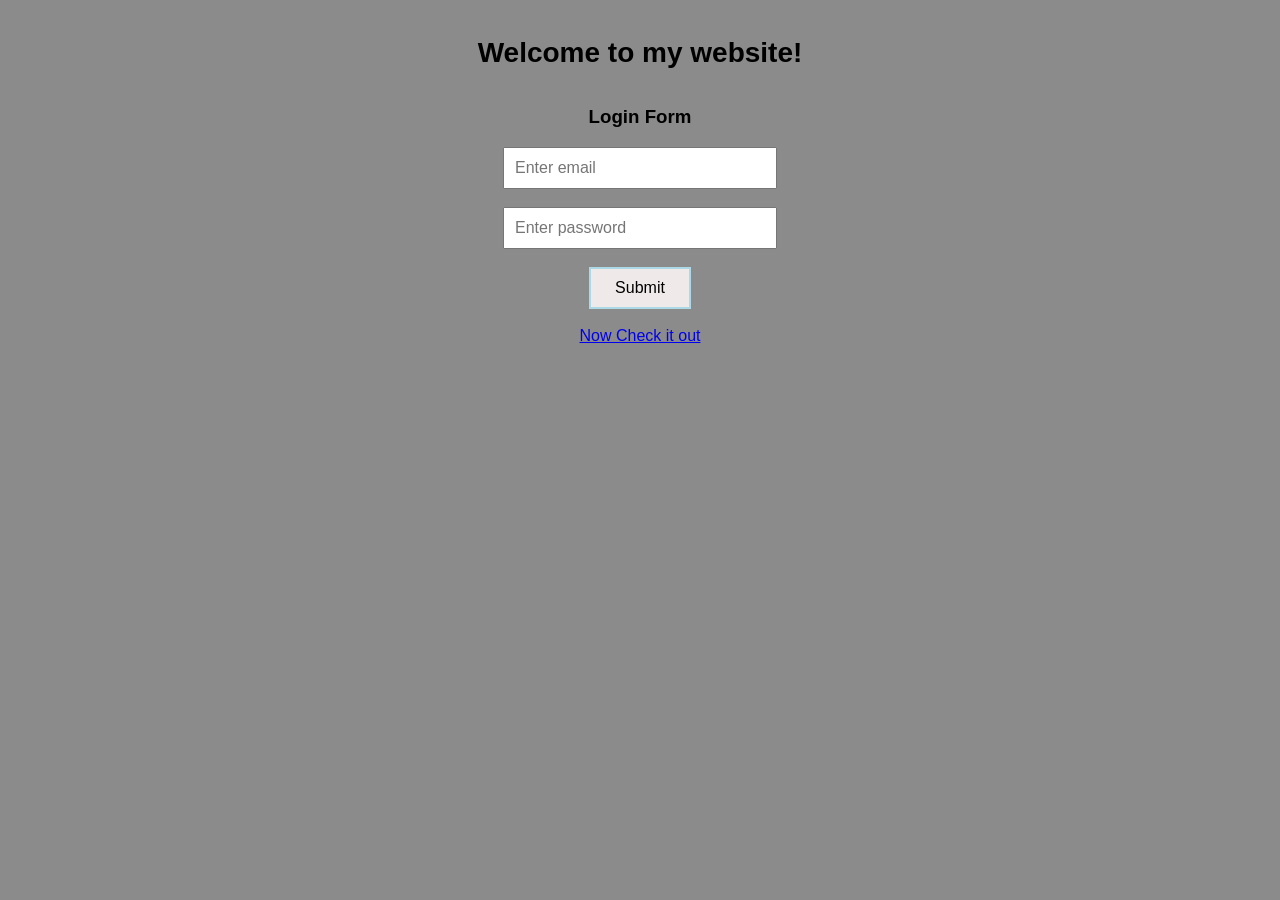
<file: index.html>
<!DOCTYPE html>
<html lang="en">
<head>
	<meta charset="UTF-8">
	<meta name="viewport" content="width=device-width, initial-scale=1.0">
	<link rel="stylesheet" href="style.css">
	<title>ShreyasPail.com</title>
</head>
<body>
	     <h4 id="demo">Welcome to my website!</h4> 
	<h3>Login Form</h3>
	<form id="loginForm">
		<input type="email" id="email" placeholder="Enter email" required>
		<br><br>
		<input type="password" id="password" placeholder="Enter password" required>
		<br><br>

		<button id="btn" type="submit">Submit</button>
		<br><br>
		<a href="home.html">Now Check it out</a>

	 <script src="script.js"></script>
</body>
</html>
</file>
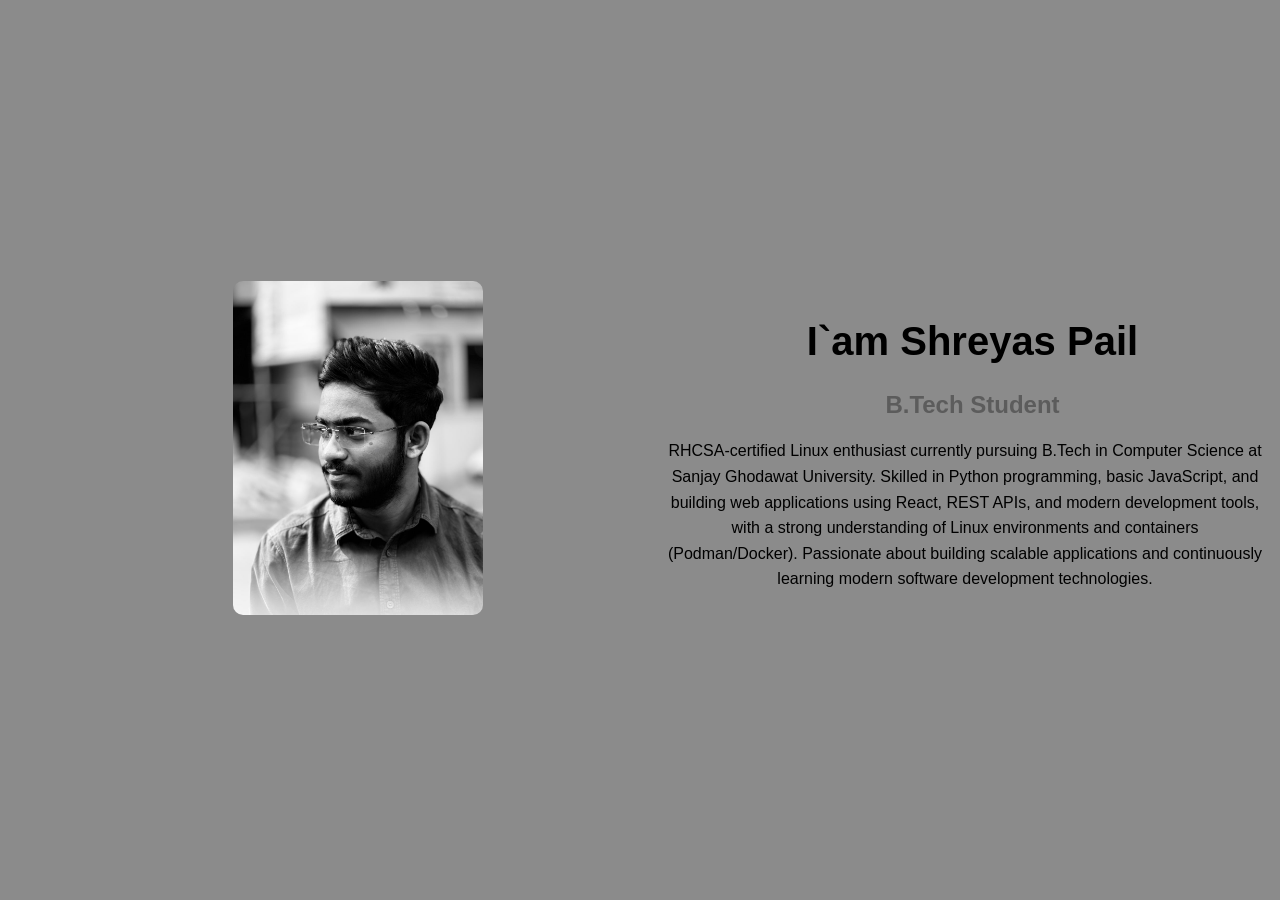
<file: home.html>
<!DOCTYPE html>         
<html lang="en">
<head>
    <meta charset="UTF-8">
    <meta name="viewport" content="width=device-width, initial-scale=1.0">
    <link rel="stylesheet" href="style.css">
    <title>Home Page</title>
</head>
<body>
   <dev class="container">
        <div class="left">
            <img src="shreephoto.jpeg" alt="My Photo">
        </div>

        <!-- Right side content -->
    <div class="right">
        <h1>I`am Shreyas Pail</h1>
        <h2>B.Tech Student</h2>

        <p>
       RHCSA-certified Linux enthusiast currently pursuing B.Tech in Computer Science at Sanjay Ghodawat
University. Skilled in Python programming, basic JavaScript, and building web applications using React,
REST APIs, and modern development tools, with a strong understanding of Linux environments and
containers (Podman/Docker). Passionate about building scalable applications and continuously learning
modern software development technologies.
        </p>

        
    </div>


    </dev>
    
</body>
</file>
<file: style.css>
body{
    background-color: lightblue;    
    text-align: center;
    margin-top: 100px;
    font-family: Arial, Helvetica, sans-serif;
} 

#btn{
    background-color: rgb(239, 233, 233);
    color: rgb(0, 0, 0);
    border: 2px solid lightblue;
    padding: 10px 24px;
    cursor: pointer;
    font-size: 16px;
}    

#btn:hover{
    background-color: rgb(239, 233, 233);
    color: black;
    border: 2px solid rgb(194, 172, 214);
}

#demo{
    font-size: 28px;
    color: black;
}





body{
  font-family: Arial;
  text-align: center;
  margin-top: 100px;
}

input{
  padding: 10px;
  width: 250px;
  font-size: 16px;
}

button{
  padding: 10px 20px;
  font-size: 16px;
  background-color: blue;
  color: white;
  border: none;
  cursor: pointer;
}

button:hover{
  background-color: darkblue;
}

#message{
  margin-top: 20px;
  font-size: 20px;
  color: green;
}







body{
    background-color: #1e1e1e;
    margin: 0;
    font-family: Arial;
}

.container{
    display: flex;
    align-items: center;
    height: 100vh;
}

.left{
    width: 40%;
    padding-left: 50px;
}

.left img{
    width: 250px;
    border-radius: 10px;
}

.right{
    width: 60%;
}





body{
    background-color: #8b8b8b;
    margin: 0;
    font-family: Arial;
}

.container{
    display: flex;
    align-items: center;
    height: 100vh;
}

.left{
    width: 60%;
    text-align: center;
}

.left img{
    width: 250px;
    border-radius: 10px;
}

.right{
    width: 60%;
}

.right h1{
    font-size: 40px;
    text-align: center;

}

.right h2{
    color: rgb(92, 92, 92);
}
.right p{
    max-width: 600px;
    line-height: 1.6;
}
</file>
